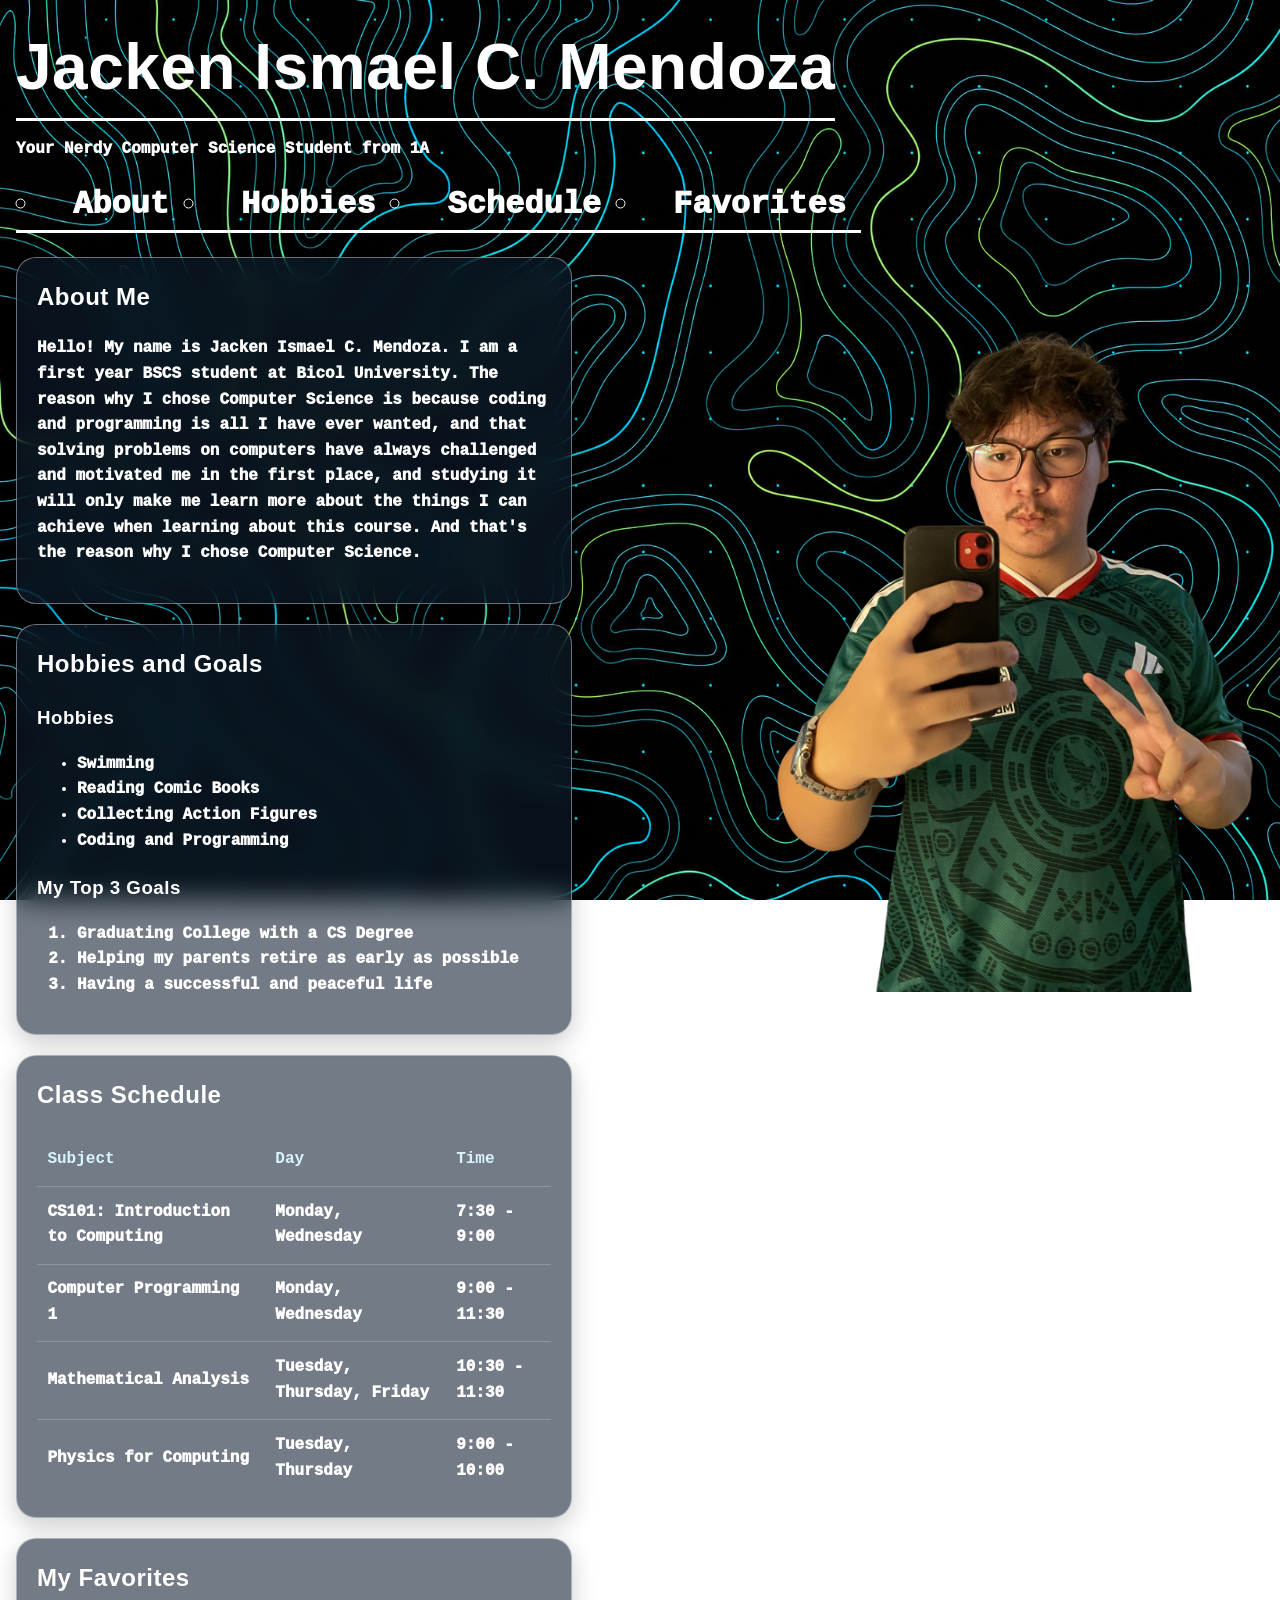
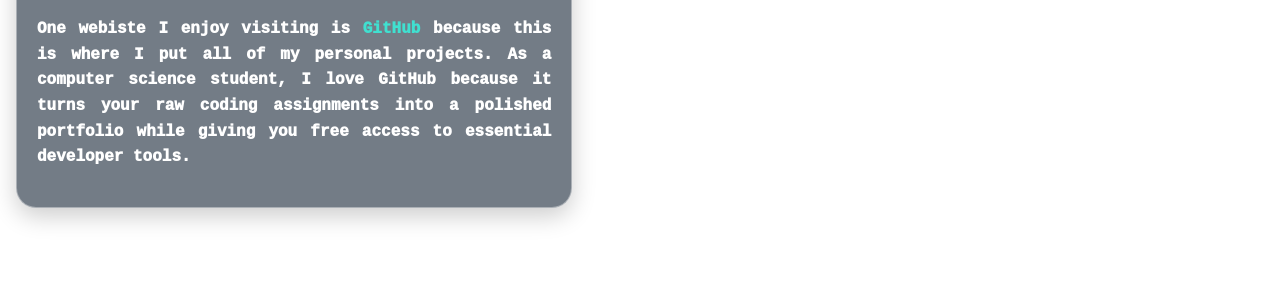
<file: index.html>
<!DOCTYPE html>
<!--
  REQUIREMENTS CHECKLIST
  [x] 1. Structure: DOCTYPE, html, head, body, header, nav, main, footer
  [x] 2. Content: one h1, several h2, a paragraph about me, an image, lists, a table, and a link
  [x] 3. CSS: style.css is linked in the head and has more than 5 style rules
  [x] 4. Layout: Flexbox is used for the navbar and for the two-column layout (see style.css)
  [x] 5. Comments: this file and style.css both have comments that explain the code
-->
<html lang="en">

<head>
    <meta charset="UTF-8">
    <meta name="viewport" content="width=device-width, initial-scale=1.0">
    <!-- Connects this page to the CSS file that styles it -->
    <link rel="stylesheet" href="style.css">
    <title>Jacken's About Me Webiste</title>
</head>

<body>
    <!-- TOP PART: my name, tagline, and the navigation bar -->
    <div id="top">
        <header>
            <h1>Jacken Ismael C. Mendoza</h1>
            <p>Your Nerdy Computer Science Student from 1A</p>
        </header>

        <!-- Each link jumps to the section whose id matches (for example #about) -->
        <nav id="navbar">
            <ul>
                <li><a href="#about">About</a></li>
                <li><a href="#hobbies">Hobbies</a></li>
                <li><a href="#schedule">Schedule</a></li>
                <li><a href="#favorites">Favorites</a></li>
            </ul>
        </nav>
    </div>

    <!-- MAIN PART: the cards on the left and my photo on the right -->
    <main id="profile-layout">

        <div id="info-column">

            <!-- About section -->
            <section id="about" class="glass-card">
                <h2>About Me</h2>
                <p>Hello! My name is Jacken Ismael C. Mendoza. I am a first year BSCS student at Bicol University. The
                    reason why I chose Computer Science is because coding and programming is all I have ever wanted, and
                    that solving problems on computers have always challenged and motivated me in the first place, and
                    studying it will only make me learn more about the things I can achieve when learning about this
                    course. And that's the reason why I chose Computer Science.</p>
            </section>

            <!-- Hobbies and goals section -->
            <section id="hobbies" class="glass-card">
                <h2>Hobbies and Goals</h2>

                <h3>Hobbies</h3>
                <!-- ul = bullet list -->
                <ul>
                    <li>Swimming</li>
                    <li>Reading Comic Books</li>
                    <li>Collecting Action Figures</li>
                    <li>Coding and Programming</li>
                </ul>

                <h3>My Top 3 Goals</h3>
                <!-- ol = numbered list -->
                <ol>
                    <li>Graduating College with a CS Degree</li>
                    <li>Helping my parents retire as early as possible</li>
                    <li>Having a successful and peaceful life</li>
                </ol>
            </section>

            <!-- Class schedule section -->
            <section id="schedule" class="glass-card">
                <h2>Class Schedule</h2>

                <!-- tr = table row, th = heading cell, td = normal cell -->
                <table>
                    <tr>
                        <th>Subject</th>
                        <th>Day</th>
                        <th>Time</th>
                    </tr>
                    <tr>
                        <td>CS101: Introduction to Computing</td>
                        <td>Monday, Wednesday</td>
                        <td>7:30 - 9:00</td>
                    </tr>
                    <tr>
                        <td>Computer Programming 1</td>
                        <td>Monday, Wednesday</td>
                        <td>9:00 - 11:30</td>
                    </tr>
                    <tr>
                        <td>Mathematical Analysis</td>
                        <td>Tuesday, Thursday, Friday</td>
                        <td>10:30 - 11:30</td>
                    </tr>
                    <tr>
                        <td>Physics for Computing</td>
                        <td>Tuesday, Thursday</td>
                        <td>9:00 - 10:00</td>
                    </tr>
                </table>
            </section>

            <!-- Favorites section -->
            <section id="favorites" class="glass-card">
                <h2>My Favorites</h2>
                <p>One webiste I enjoy visiting is <a href="https://github.com/Jackendoza" target="_blank"
                        rel="noopener">GitHub</a> because this is where I put all of my personal projects. As a computer
                    science student, I love GitHub because it turns your raw coding assignments into a polished
                    portfolio while giving you free access to essential developer tools.</p>
            </section>

        </div>
        <!-- My photo (the alt text describes the picture) -->
        <img class="profile-photo" src="IMG_4186.png" alt="Photo of Jacken Ismael C. Mendoza">
    </main>

    <!-- BOTTOM PART -->
    <footer>
        <p>Made by Jacken Ismael C. Mendoza for CS101, Bicol University.</p>
    </footer>
</body>

</html>
</file>
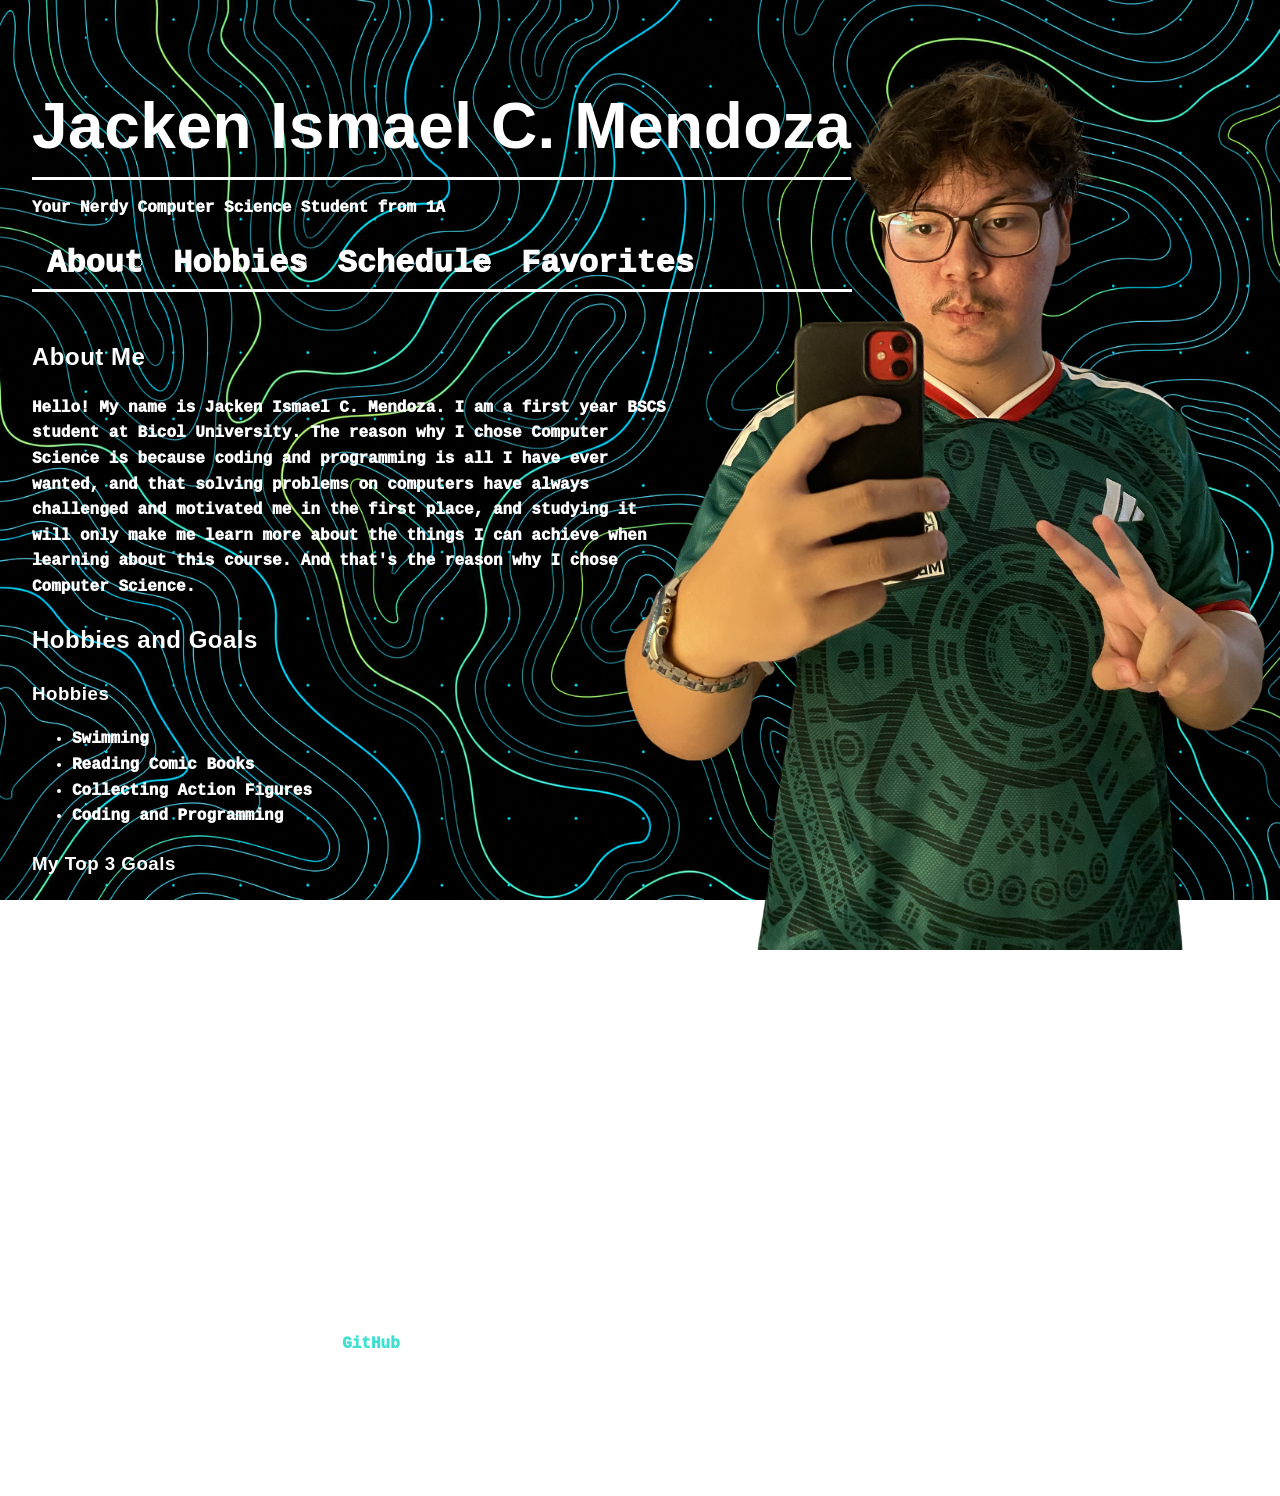
<file: intex.html>
<!DOCTYPE html>
<html lang="en">

<head>
    <meta charset="UTF-8">
    <meta name="viewport" content="width=device-width, initial-scale=1.0">
    <link rel="stylesheet" href="style2.css">
    <title>Jacken's About Me Webiste</title>
</head>

<body>
    <header>
        <h1>Jacken Ismael C. Mendoza</h1>
        <p>Your Nerdy Computer Science Student from 1A</p>
    </header>

    <main>
        <section id="navbar">
            <aside>
                <ul>
                    <li><a href="#about">About</a></li>
                    <li><a href="#hobbies">Hobbies</a></li>
                    <li><a href="#schedule">Schedule</a></li>
                    <li><a href="#favorites">Favorites</a></li>
                </ul>
            </aside>
        </section>

        <img src="images/IMG_4186.png" width="900" height="1200">

        <section id="about">
            <header>
                <h2>About Me</h2>
            </header>

            <p id="p1">Hello! My name is Jacken Ismael C. Mendoza. I am a first year BSCS student at Bicol University.
                The reason why I chose Computer Science is because coding and programming is all I have ever wanted, and
                that solving problems on computers have always challenged and motivated me in the first place, and
                studying it will
                only make me learn more about the things I can achieve when learning about this course. And that's the
                reason why I chose Computer
                Science.
            </p>
        </section>

        <section id="hobbies">
            <header>
                <h2>Hobbies and Goals</h2>
            </header>

            <h3>Hobbies</h3>

            <ul>
                <li>Swimming</li>
                <li>Reading Comic Books</li>
                <li>Collecting Action Figures</li>
                <li>Coding and Programming</li>
            </ul>

            <h3>My Top 3 Goals</h3>

            <ol>
                <li>Graduating College with a CS Degree</li>
                <li>Helping my parents retire as early as possible</li>
                <li>Having a successful and peaceful life</li>
            </ol>
        </section>

        <section id="schedule">
            <header>
                <h2>Class Schedule</h2>
            </header>

            <table>
                <tr align="center">
                    <th width="250">Subject</th>
                    <th width="200">Day</th>
                    <th width="200">Time</th>
                </tr>
                <tr align="center">
                    <td>CS101: Introduction to Computing</td>
                    <td>Monday, Wednesday</td>
                    <td>7:30 - 9:00</td>
                </tr>
                <tr align="center">
                    <td>Computer Programming 1</td>
                    <td>Monday, Wednesday</td>
                    <td>9:00 - 11:30</td>
                </tr>
                <tr align="center">
                    <td>Mathematical Analysis</td>
                    <td>Tuesday, Thursday, Friday</td>
                    <td>10:30 - 11:30</td>
                </tr>
                <tr align="center">
                    <td>Physics for Computing</td>
                    <td>Tuesday, Thursday</td>
                    <td>9:00 - 10:00</td>
                </tr>
            </table>
        </section>

        <section id="favorites">
            <header>
                <h2>My Favorites</h2>
            </header>

            <p>One webiste I enjoy visiting is <a href="https://github.com/Jackendoza" target="_blank"> GitHub
                </a>
                because this is where I put all of my personal projects. As a computer science student, I love GitHub
                because it turns your raw coding assignments into a polished portfolio while giving you free access to
                essential developer tools.
            </p>
        </section>
    </main>

    <footer>
        <p>Made by Jacken Ismael C. Mendoza for CS101, Bicol University.</p>
    </footer>

</body>

</html>
</file>
<file: style.css>
/* ===== PAGE SETTINGS ===== */

/* Makes the nav links scroll smoothly instead of jumping */
html {
  scroll-behavior: smooth;
}

/* Settings for the whole page: text color, wallpaper, font, spacing */
body {
  color: white;
  background: url("wallpaper.png") center / cover no-repeat fixed;
  font-family: "Roboto Mono", monospace;
  font-weight: 1000;
  line-height: 1.6;
  text-align: justify;
  padding: 16px;
  max-width: 1400px; /* keeps the page from getting too wide */
  margin: 0 auto; /* centers the page */
}

/* All headings use the same font */
h1,
h2,
h3 {
  font-family: "Roboto", sans-serif;
  font-weight: 700;
  letter-spacing: 0.5px;
}

/* ===== TOP PART: name and navbar ===== */

/* This box is only as wide as my name, so the line under the navbar
   is the same length as the line under my name */
#top {
  width: fit-content;
  max-width: 100%;
}

#top h1 {
  display: inline-block;
  font-size: 4rem;
  text-align: left;
  margin: 0 0 1rem;
  border-bottom: solid;
}

#top p {
  margin-top: 0;
}

/* FLEXBOX: display: flex puts the links side by side in one row */
#navbar ul {
  display: flex;
  flex-wrap: wrap; /* links go to the next line if there is no space */
  margin: 0 0 1.5rem;
  padding: 0;
  border-bottom: solid;
  font-size: 2rem;
  list-style-type: circle;
  list-style-position: inside;
}

#navbar a {
  color: white;
  padding: 15px;
  text-decoration: none;
  transition: background-color 0.2s ease;
}

/* When the mouse is on a link, show a light background */
#navbar a:hover {
  background-color: rgba(255, 255, 255, 0.2);
  border-radius: 6px;
}

/* ===== MAIN PART: two columns ===== */

/* FLEXBOX: puts the cards and the photo side by side */
#profile-layout {
  display: flex;
  align-items: flex-start; /* both columns start at the top */
  gap: 24px; /* space between the columns */
}

/* Left column (the cards). flex: 1 means "take 1 share of the space" */
#info-column {
  flex: 1;
  min-width: 0;
}

/* Right column (the photo). flex: 1.2 gives the photo a slightly bigger share */
.profile-photo {
  flex: 1.2;
  min-width: 0;
  aspect-ratio: 1 / 1.1; /* the shape of the photo box */
  object-fit: cover; /* crops the picture to fill the box */
  object-position: bottom; /* removes the empty space above my head */
  border-radius: 18px;
  position: sticky; /* the photo stays in view while scrolling */
  top: 16px;
}

/* ===== CARDS ===== */

/* The see-through glass boxes that hold each section */
.glass-card {
  margin: 0 0 1.25rem;
  padding: 1.25rem;
  border: 1px solid rgba(255, 255, 255, 0.4);
  border-radius: 20px;
  background: rgba(15, 30, 48, 0.58);
  box-shadow: 0 8px 24px rgba(0, 0, 0, 0.2);
  backdrop-filter: blur(14px);
}

.glass-card h2 {
  margin-top: 0;
}

#about p {
  text-align: left;
}

/* ===== SCHEDULE TABLE ===== */

#schedule table {
  width: 100%;
  border-collapse: collapse; /* removes the gaps between cells */
  text-align: left;
}

#schedule th,
#schedule td {
  padding: 0.8rem 0.65rem;
  border-bottom: 1px solid rgba(255, 255, 255, 0.2);
}

#schedule th {
  color: #d9f3ff;
}

/* No line under the last row */
#schedule tr:last-child td {
  border-bottom: 0;
}

/* ===== LINK ===== */

#favorites a {
  color: turquoise;
  text-decoration: none;
}

/* ===== PHONES AND TABLETS (screens 900px wide or smaller) ===== */

@media (max-width: 900px) {
  /* Stack everything in one column */
  #profile-layout {
    flex-direction: column;
  }

  #info-column {
    flex: none;
    width: 100%;
  }

  /* Photo goes first and gets smaller */
  .profile-photo {
    flex: none;
    order: -1;
    width: 100%;
    max-width: 360px;
    align-self: center;
    position: static;
  }

  #top h1 {
    font-size: 2.5rem;
  }

  #navbar ul {
    font-size: 1.2rem;
  }

  /* Lets the table scroll sideways if it is too wide */
  #schedule {
    overflow-x: auto;
  }
}
</file>
<file: style2.css>
body {
  display: flow-root;
  color: #ffffff;
  background-image: url(images/wallpaper.png);
  background-attachment: fixed;
  background-size: cover;
  background-position: center;
  background-repeat: no-repeat;
  font-family: "Roboto Mono", monospace;
  font-optical-sizing: auto;
  font-weight: 1000;
  font-style: normal;
  line-height: 1.6;
  text-align: justify;
  padding: 24px 0 24px 24px;
}

h1,
h2,
h3 {
  font-family: "Roboto", sans-serif;
  font-weight: 700;
  letter-spacing: 0.5px;
}

#navbar ul {
  font-size: 2rem;
  list-style-type: circle;
  padding: 0px;
  margin: 0px;
  overflow: hidden;
  display: inline-block;
  margin-bottom: 1rem;
  border-bottom-style: solid;
  width: 820px;
}

#navbar a {
  color: white;
  padding: 15px;
  text-decoration: none;
}

#navbar li {
  float: left;
}

body > header h1 {
  display: inline-block;
  font-size: 4rem;
  margin-bottom: 1rem;
  border-bottom-style: solid;
}

body > header p {
  margin-top: 0;
}

img {
  position: absolute;
  top: -250px;
  right: 0;
  margin: 0;
}

#about {
  max-width: none;
  margin-right: 0;
  padding-right: 600px;
}

#about p {
  text-align: left;
}

#favorites a {
  color: turquoise;
  text-decoration: none;
}
</file>
